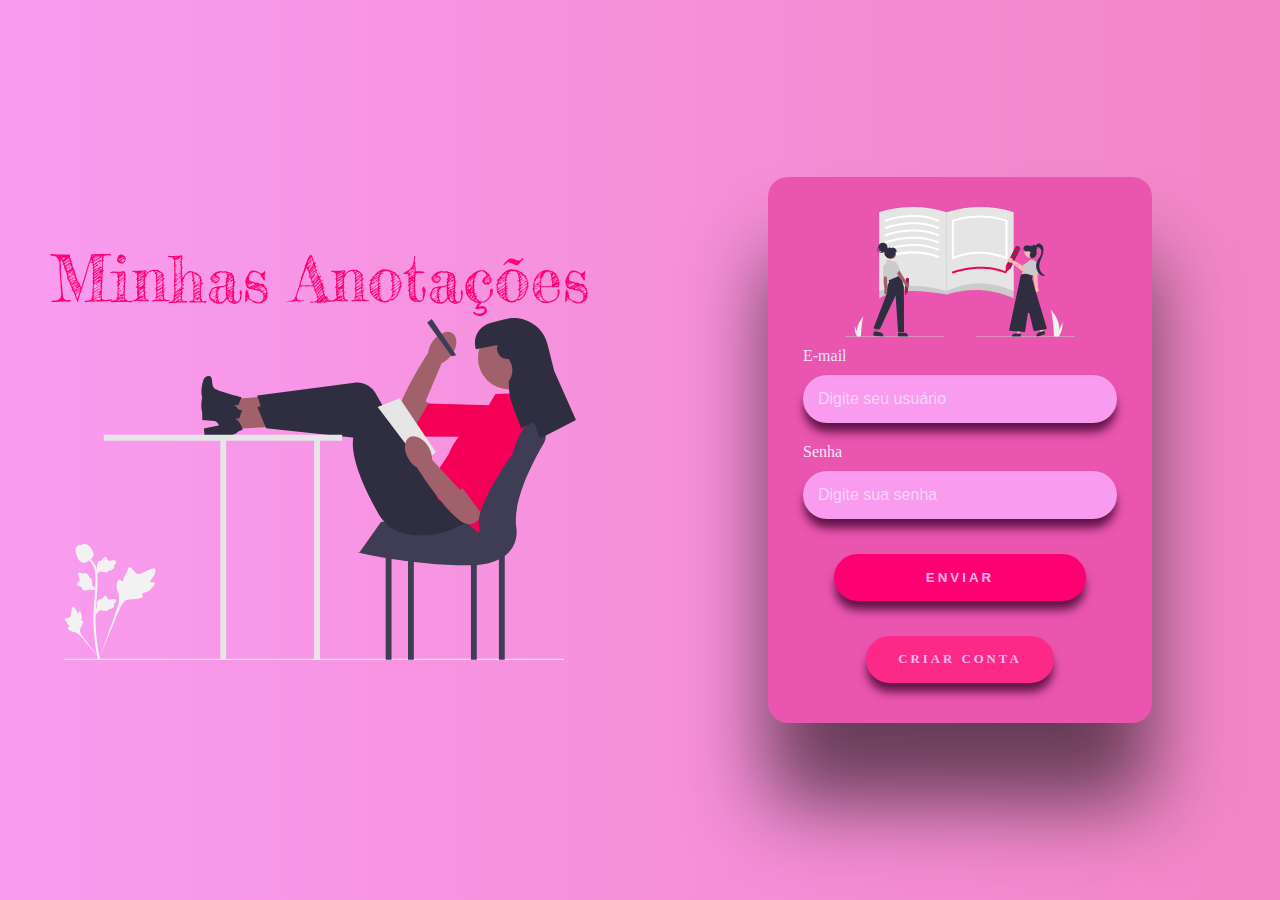
<file: index.html>
<!DOCTYPE html>
<html lang="pt-br">

<head>
    <meta charset="UTF-8">
    <meta http-equiv="X-UA-Compatible" content="IE=edge">
    <meta name="viewport" content="width=device-width, initial-scale=1.0">
    <link rel="stylesheet" href="./css/style.css">
    <title>Login</title>
</head>

<body>
    <main class="login">
        <section class="esquerda">
            <h1>Minhas Anotações</h1>
            <img src="img/undraw_exams_re_4ios.svg" class="imagemEsquerda" alt="img_notas">
        </section>
        <section class="direita" id="cx_login">
            <form action=""></form>
            <div class="card-login">
                <img src="./img/undraw_notebook_re_id0r.svg" class="imagemDireita" alt="imagemDireita">
                <div class="textfield">
                    <label for="usuario">E-mail</label>
                    <input type="email" name="usuario" id="email" placeholder="Digite seu usuário">
                </div>
                <div class="textfield">
                    <label for="senha">Senha</label>
                    <input type="password" name="senha" id="senha" placeholder="Digite sua senha">
                </div>
                <input class="btn-login" type="submit" value="enviar" id="logar">

                <a href="cadastro.html" id="criar-conta">Criar conta</a>
            </div>
            </form>
        </section>
    </main>

    <script src="./js/index.js"></script>
</body>

</html>
</file>
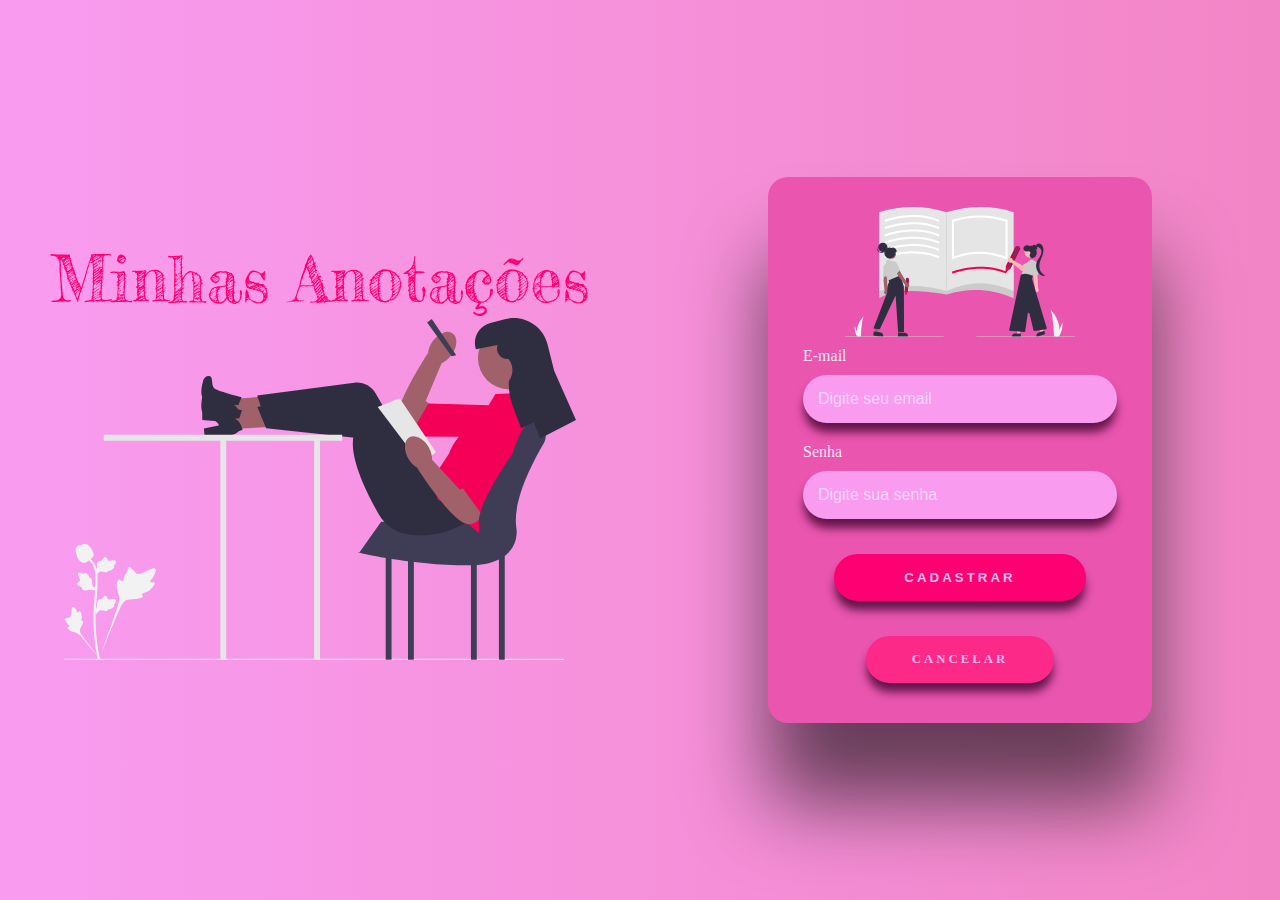
<file: cadastro.html>
<!DOCTYPE html>
<html lang="pt-br">

<head>
    <meta charset="UTF-8">
    <meta http-equiv="X-UA-Compatible" content="IE=edge">
    <meta name="viewport" content="width=device-width, initial-scale=1.0">
    <link rel="stylesheet" href="./css/style.css">
    <title>Cadastro</title>
</head>

<body>
    <main class="login">
        <section class="esquerda">
            <h1>Minhas Anotações</h1>
            <img src="img/undraw_exams_re_4ios.svg" class="imagemEsquerda" alt="img_notas">
        </section>
        <section class="direita" id="cx_login">
            <form action=""></form>
            <div class="card-login">
                <img src="./img/undraw_notebook_re_id0r.svg" class="imagemDireita" alt="imagemDireita">
                <div class="textfield">
                    <label for="usuario">E-mail</label>
                    <input type="email" name="usuario" placeholder="Digite seu email" id="email">
                </div>
                <div class="textfield">
                    <label for="senha">Senha</label>
                    <input type="password" name="senha" placeholder="Digite sua senha" id="senha">
                </div>

                <button class="btn-cadastrar" id="cadastro" type="submit">Cadastrar</button>

                <a href="index.html" id="criar-conta">Cancelar</a>
            </div>

            </form>
        </section>
    </main>
    <script src="./js/cadastro.js"></script>
</body>

</html>
</file>
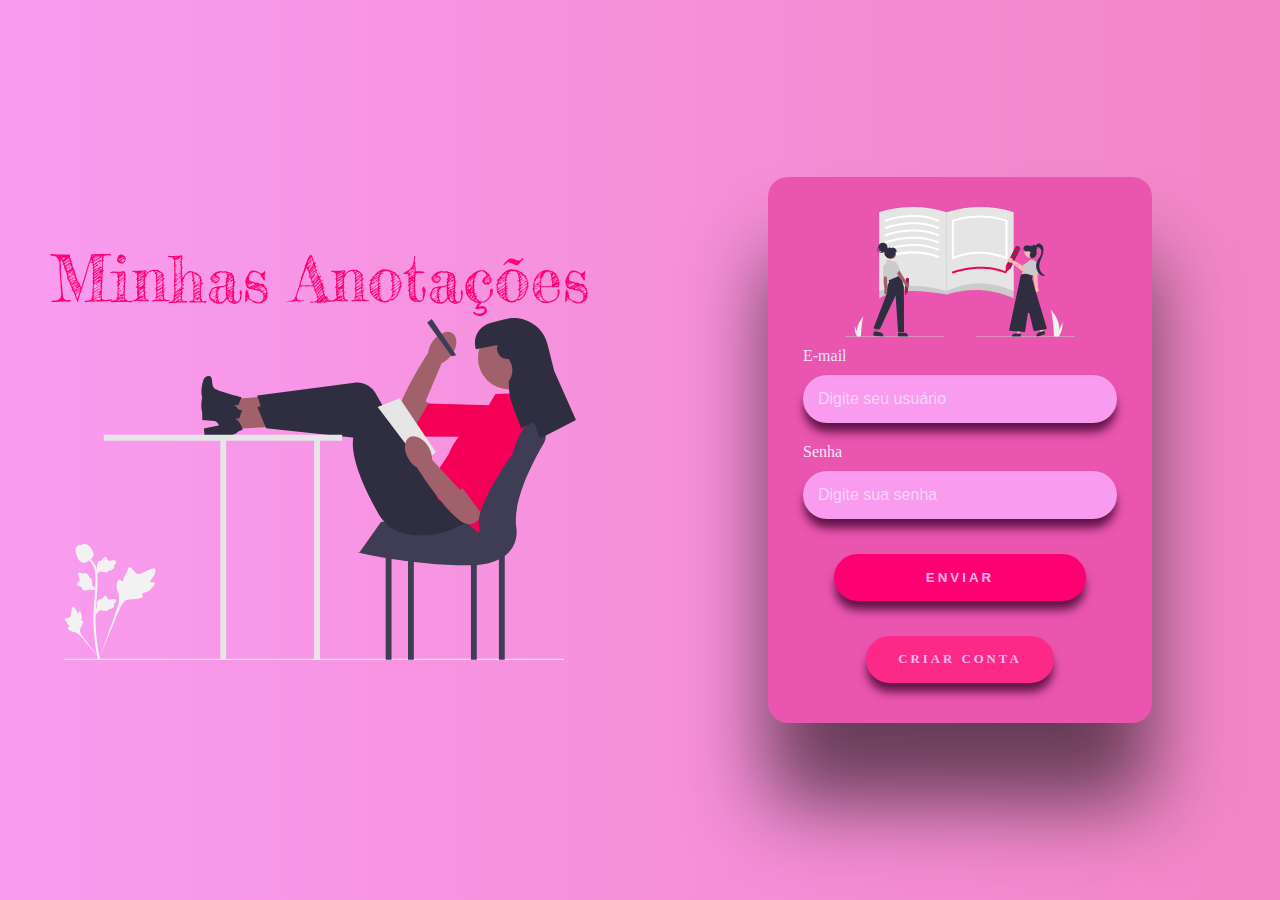
<file: recados.html>
<!DOCTYPE html>
<html lang="pt-br">

<head>
    <meta charset="UTF-8">
    <meta http-equiv="X-UA-Compatible" content="IE=edge">
    <meta name="viewport" content="width=device-width, initial-scale=1.0">
    <link rel="stylesheet" href="./css/recados.css">
    <title>Anotações</title>
</head>

<body>



    <main class="box_notas">
        <h1>Minhas Anotações</h1>
        <section id="cx_login">
            <div>
                <form id="infos-nota">
                    <div class="textfield">
                        <label for="titulo">Título: </label>
                        <input type="text" id="titulo" name="titulo" placeholder="Digite o título da nota" />
                    </div>
                    <div class="textfield">
                        <label for="anotacao">Anotação: </label>
                        <input type="text" id="anotacao" name="anotacao" placeholder="Escreva aqui sua nota..." />
                    </div>
                    <input type="hidden" name="idx" id="idx" value="novo" />
                    <input type="submit" value="Salvar">
                    <input type="button" id="sair" value="Sair">
                </form>

                <div id="msg-erro"></div>
            </div>

            <br><br>

            <table>

                <thead>
                    <tr>
                        <th>Nº</th>
                        <th>Título da Nota</th>
                        <th>Descrição</th>
                        <th>Ações</th>
                    </tr>
                </thead>

                <tbody id="tbody"></tbody>
            </table>
        </section>
    </main>
    <script src="./js/recados.js"></script>
</body>

</html>
</file>
<file: css/style.css>
@import url('https://fonts.googleapis.com/css2?family=Fredericka+the+Great&family=Playfair+Display:ital@1&display=swap');

*{
    margin: 0;
    padding: 0;
    box-sizing: border-box;
}
.login {
    width: 100vw;
    height: 100vh;
    background-image: linear-gradient(to left, #f99cf0, #e86285,#f99cf0);
    background-size: 500% 100%;
    display: flex;
    justify-content: center;
    align-items: center;
    animation: degrade-animado 5s infinite alternate;
}

@keyframes degrade-animado {
    0%{
        background-position-x: 0%;
    }
    100%{
        background-position-x: 100%;
    }
}

.esquerda{
    width: 50vw;
    height: 100vh;
    display: flex;
    justify-content: center;
    align-items: center;
    flex-direction: column;
}

.esquerda > h1 {
    color: #ff0073;
    font-family: 'Fredericka the Great', cursive;
    font-weight: 300;
    font-size: 5vw;
}

.imagemEsquerda {
    width: 40vw;
    
}

.imagemDireita {
    width: 18vw;
    
}
.direita {
    width: 50vw;
    height: 100vh;
    display: flex;
    justify-content: center;
    align-items: center;
}

.card-login {
    width: 60%;
    display: flex;
    justify-content: center;
    align-items: center;
    flex-direction: column;
    padding: 30px 35px;
    background: #ea55af;
    border-radius: 20px;
    box-shadow: 0px 80px 80px #151012a1;    
}


.card-login > a {
    color:#f99cf0;
    font-weight:400;
    text-decoration: none;
    font-size: 1vw;
    text-align: center;
    
}

.textfield {
    width: 100%;
    display: flex;
    flex-direction: column;
    align-items: flex-start;
    justify-content: center;
    margin: 10px 0px;
}

.textfield > input {
    width: 100%;
    border: none;
    border-radius: 50px;
    padding: 15px;
    background: #f99cf0;
    color: #ffffffde;
    font-size: 12pt;
    outline: none;
    box-sizing: border-box;   
    box-shadow: 0px 10px 10px -1px #410431cd;
}

.textfield > label {
    color: #f0ffffde;
    margin-bottom: 10px;
}

.textfield > input::placeholder {
    color:  #f0ffff94;
}

.btn-login {
    width: 80%;
    padding: 16px;
    margin: 25px;
    border: none;
    border-radius: 50px;
    outline: none;
    text-transform: uppercase;
    font-weight: 800;
    letter-spacing: 3px;
    color: #f3b8ee;
    background:#ff0073;
    cursor: pointer;
    box-shadow: 0px 10px 10px -1px #410431cd;
}

.btn-cadastrar {
    width: 80%;
    padding: 16px;
    margin: 25px;
    border: none;
    border-radius: 50px;
    outline: none;
    text-transform: uppercase;
    font-weight: 800;
    letter-spacing: 3px;
    color: #f3b8ee;
    background:#ff0073;
    cursor: pointer;
    box-shadow: 0px 10px 10px -1px #410431cd;
}

#criar-conta {
    width: 60%;
    padding: 16px;
    margin: 10px;
    border: none;
    border-radius: 50px;
    outline: none;
    text-transform: uppercase;
    font-weight: 800;
    letter-spacing: 3px;
    color: #f3b8ee;
    background:#fd2989;
    cursor: pointer;
    box-shadow: 0px 10px 10px -1px #410431cd;
}
</file>
<file: css/recados.css>
@import url('https://fonts.googleapis.com/css2?family=Fredericka+the+Great&family=Playfair+Display:ital@1&display=swap');

*{
    margin: 0;
    padding: 0;
    box-sizing: border-box;
    
}

.textfield > label {
  color: #ffffff;
}

h1 {
    padding-bottom: 6px;
    color: #f6ebf0;
    font-family: 'Fredericka the Great', cursive;
    font-weight: 400;
    font-size: 5vw;
}



body {
    width: 100vw;
    height: 100vh;
    background-image: linear-gradient(to left, #d692c4,#f38fe3);
    background-size: 500% 100%;
    display: flex;
    justify-content: center;
    align-items: flex-start;
}


.box_notas {
    margin-top: 25px;
    width: 55%;
    display: flex;
    justify-content: center;
    align-items: center;
    flex-direction: column;
    padding: 50px 50px;
    background: #ea55af;
    border-radius: 20px;
    box-shadow: 10px 40px 80px #151012a1;    
}  



#botaoAtualizarRecados {
    display: none;
    cursor: pointer;
    box-shadow: 0px 10px 10px -1px #410431cd;
  }
  

  .textfield > input {
    width: 100%;
    margin-top: 9px;
    margin-bottom: 15px;
    box-shadow: 0px 10px 10px -1px #410431cd;
    border: none;
    border-radius: 10px;
    padding: 25px;
    background: #f99cf0;
    color: #ffffffde;
    font-size: 12pt;
    outline: none;
    box-sizing: border-box;   
}



.textfield > label {
  color: #f0ffffde;
  margin-bottom: 10px;
}


.textfield > input::placeholder {
  color:  #f0ffffde;
}


  table, th, td {  
    position: absolute 200px; 
    border: 1px solid #ffffff; 
    border-collapse: collapse; 
    
  }  
  
  th, td {  
    padding: 10px; 
    width: 200px;
    text-align: center;
    color: #ffffff;
  }  
  
  table th {  
    color: white;  
    background-color:  #f99cf0;  
  }  
 
  
  img{
    margin: 0 15px 0 10px;
    cursor: pointer; 
  }
  
#sair {
        all: unset;
        background-color: #fd2989;
        color: #ffffff;
        border: none;
        border-radius: 40px;
        width: 15%;
        margin: 20px 0px 0px 10px;
        padding: 15px;
        cursor: pointer;
        text-align: center;
        font-family: 'Fredericka the Great', cursive;
        font-size: 2vw;
        box-shadow: 0px 10px 10px -1px #410431cd;
}

  input[type=submit]{
    all: unset;
    background-color: #fd2989;
    color: #ffffff;
    border: none;
    border-radius: 40px;
    width: 15%;
    padding: 15px;
    cursor: pointer;
    text-align: center;
    font-family: 'Fredericka the Great', cursive;
    font-size: 2vw;
    box-shadow: 0px 10px 10px -1px #410431cd;
  }
  
  div#msg-erro{
    color: #f99cf0;
    font-family: 'Fredericka the Great', cursive;
    font-size: 2vw;
  }
</file>
